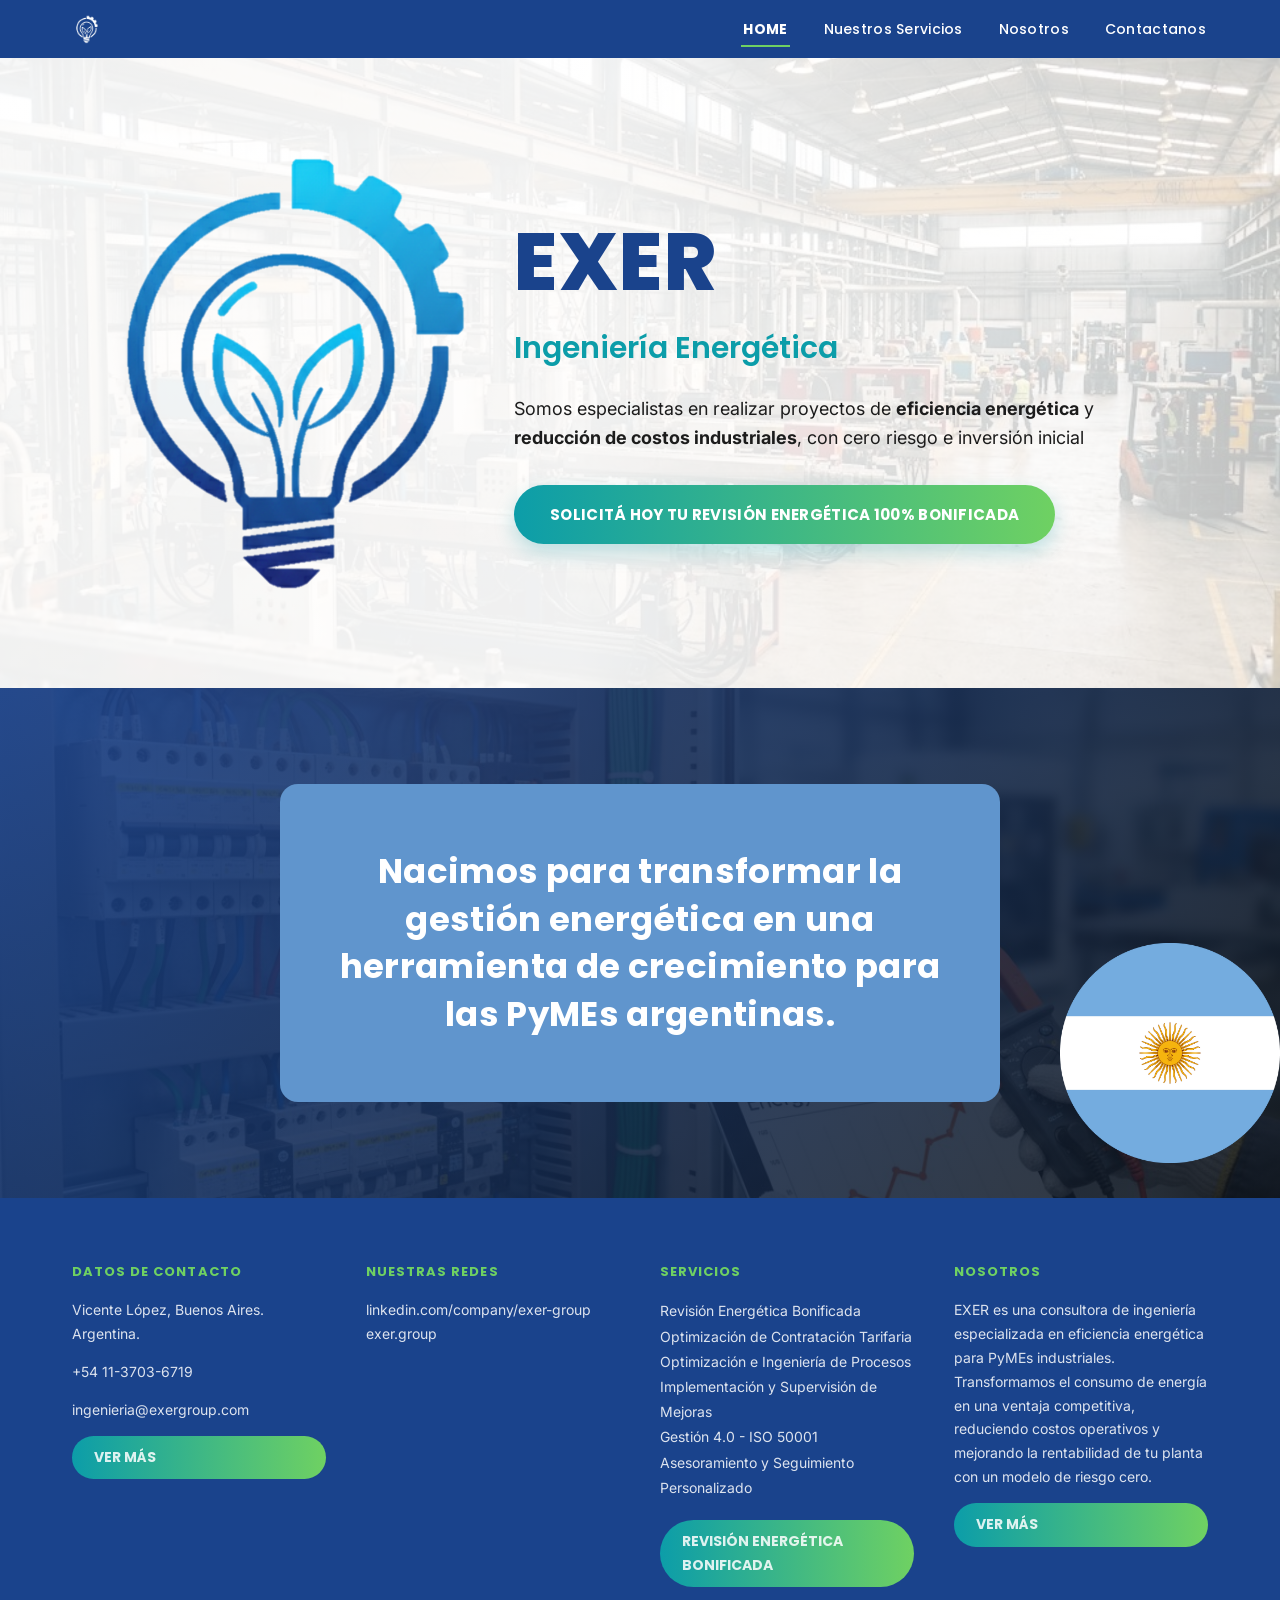
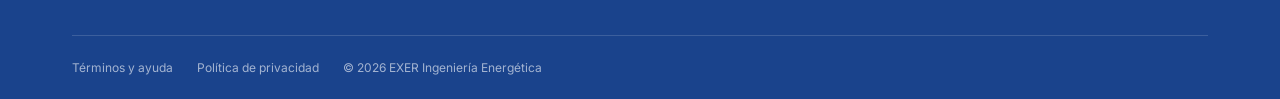
<file: index.html>
<!DOCTYPE html>
<html lang="es">
<head>
<meta charset="UTF-8">
<meta name="viewport" content="width=device-width, initial-scale=1.0">
<title>EXER — Ingeniería Energética</title>
<meta name="description" content="EXER: especialistas en eficiencia energética y reducción de costos industriales para PyMEs, con cero riesgo e inversión inicial.">
<link rel="canonical" href="https://exer.group/">

<meta property="og:type" content="website">
<meta property="og:site_name" content="EXER — Ingeniería Energética">
<meta property="og:title" content="EXER — Ingeniería Energética">
<meta property="og:description" content="Especialistas en eficiencia energética y reducción de costos industriales para PyMEs, con cero riesgo e inversión inicial.">
<meta property="og:url" content="https://exer.group/">
<meta property="og:image" content="https://exer.group/images/nosotros-banner.jpg">
<meta property="og:locale" content="es_AR">
<meta name="twitter:card" content="summary_large_image">
<meta name="twitter:title" content="EXER — Ingeniería Energética">
<meta name="twitter:description" content="Especialistas en eficiencia energética y reducción de costos industriales para PyMEs, con cero riesgo e inversión inicial.">
<meta name="twitter:image" content="https://exer.group/images/nosotros-banner.jpg">

<link rel="icon" href="favicon.ico" sizes="any">
<link rel="icon" type="image/png" sizes="32x32" href="images/favicon-32.png">
<link rel="icon" type="image/png" sizes="16x16" href="images/favicon-16.png">
<link rel="apple-touch-icon" href="images/apple-touch-icon.png">
<link rel="stylesheet" href="css/style.css">
</head>
<body>

<header class="site-header">
  <nav class="nav">
    <a href="index.html"><img class="nav__logo" src="images/logo-blanco.png" alt="EXER — Ingeniería Energética"></a>
    <button class="nav__toggle" aria-label="Abrir menú" aria-expanded="false">
      <span></span><span></span><span></span>
    </button>
    <ul class="nav__links">
      <li><a href="index.html" aria-current="page">HOME</a></li>
      <li><a href="servicios.html">Nuestros Servicios</a></li>
      <li><a href="nosotros.html">Nosotros</a></li>
      <li><a href="contacto.html">Contactanos</a></li>
    </ul>
  </nav>
</header>

<main>
  <section class="hero" style="background-image:url('images/hero-bg-factory.jpg');">
    <div class="hero__overlay"></div>
    <div class="container hero__grid">
      <div class="hero__image reveal">
        <img src="images/hero-logo-gradient.png" alt="">
      </div>
      <div class="hero__content reveal">
        <h1 class="hero__title">EXER</h1>
        <p class="hero__subtitle">Ingeniería Energética</p>
        <p class="hero__text">
          Somos especialistas en realizar proyectos de <strong>eficiencia energética</strong> y
          <strong>reducción de costos industriales</strong>, con cero riesgo e inversión inicial
        </p>
        <a class="btn btn--gradient" href="https://canva.link/gfbnpi7cw1v7j01" target="_blank" rel="noopener">
          SOLICITÁ HOY TU REVISIÓN ENERGÉTICA 100% BONIFICADA
        </a>
      </div>
    </div>
  </section>

  <section class="quote-section" style="background-image:url('images/quote-bg-panel.jpg');">
    <div class="quote-section__overlay"></div>
    <div class="container quote-section__grid">
      <img class="quote-flag reveal" src="images/flag-argentina.png" alt="Bandera Argentina">
      <div class="quote-box reveal">
        Nacimos para transformar la gestión energética en una herramienta de crecimiento para las PyMEs argentinas.
      </div>
    </div>
  </section>
</main>

<footer class="site-footer" id="servicios">
  <div class="container">
    <div class="footer__grid">
      <div class="footer__col reveal">
        <h3>Datos de contacto</h3>
        <p>Vicente López, Buenos Aires. Argentina.</p>
        <p><a href="tel:+541137036719">+54 11-3703-6719</a></p>
        <p><a href="mailto:ingenieria@exergroup.com">ingenieria@exergroup.com</a></p>
        <a class="btn btn--small" href="contacto.html" style="margin-top:8px;">VER MÁS</a>
      </div>

      <div class="footer__col reveal">
        <h3>Nuestras redes</h3>
        <a href="https://linkedin.com/company/exer-group" target="_blank" rel="noopener">linkedin.com/company/exer-group</a>
        <a href="https://exer.group" target="_blank" rel="noopener">exer.group</a>
      </div>

      <div class="footer__col reveal">
        <h3>Servicios</h3>
        <ol class="footer__services">
          <li>Revisión Energética Bonificada</li>
          <li>Optimización de Contratación Tarifaria</li>
          <li>Optimización e Ingeniería de Procesos</li>
          <li>Implementación y Supervisión de Mejoras</li>
          <li>Gestión 4.0 - ISO 50001</li>
          <li>Asesoramiento y Seguimiento Personalizado</li>
        </ol>
        <a class="btn btn--small" href="https://canva.link/gfbnpi7cw1v7j01" target="_blank" rel="noopener">REVISIÓN ENERGÉTICA BONIFICADA</a>
      </div>

      <div class="footer__col reveal">
        <h3>Nosotros</h3>
        <p>EXER es una consultora de ingeniería especializada en eficiencia energética para PyMEs industriales. Transformamos el consumo de energía en una ventaja competitiva, reduciendo costos operativos y mejorando la rentabilidad de tu planta con un modelo de riesgo cero.</p>
        <a class="btn btn--small" href="nosotros.html" style="margin-top:8px;">VER MÁS</a>
      </div>
    </div>

    <div class="footer__bottom">
      <a href="#">Términos y ayuda</a>
      <a href="#">Política de privacidad</a>
      <span>&copy; <span id="year"></span> EXER Ingeniería Energética</span>
    </div>
  </div>
</footer>

<script src="js/main.js"></script>
<script>document.getElementById('year').textContent = new Date().getFullYear();</script>
</body>
</html>
</file>
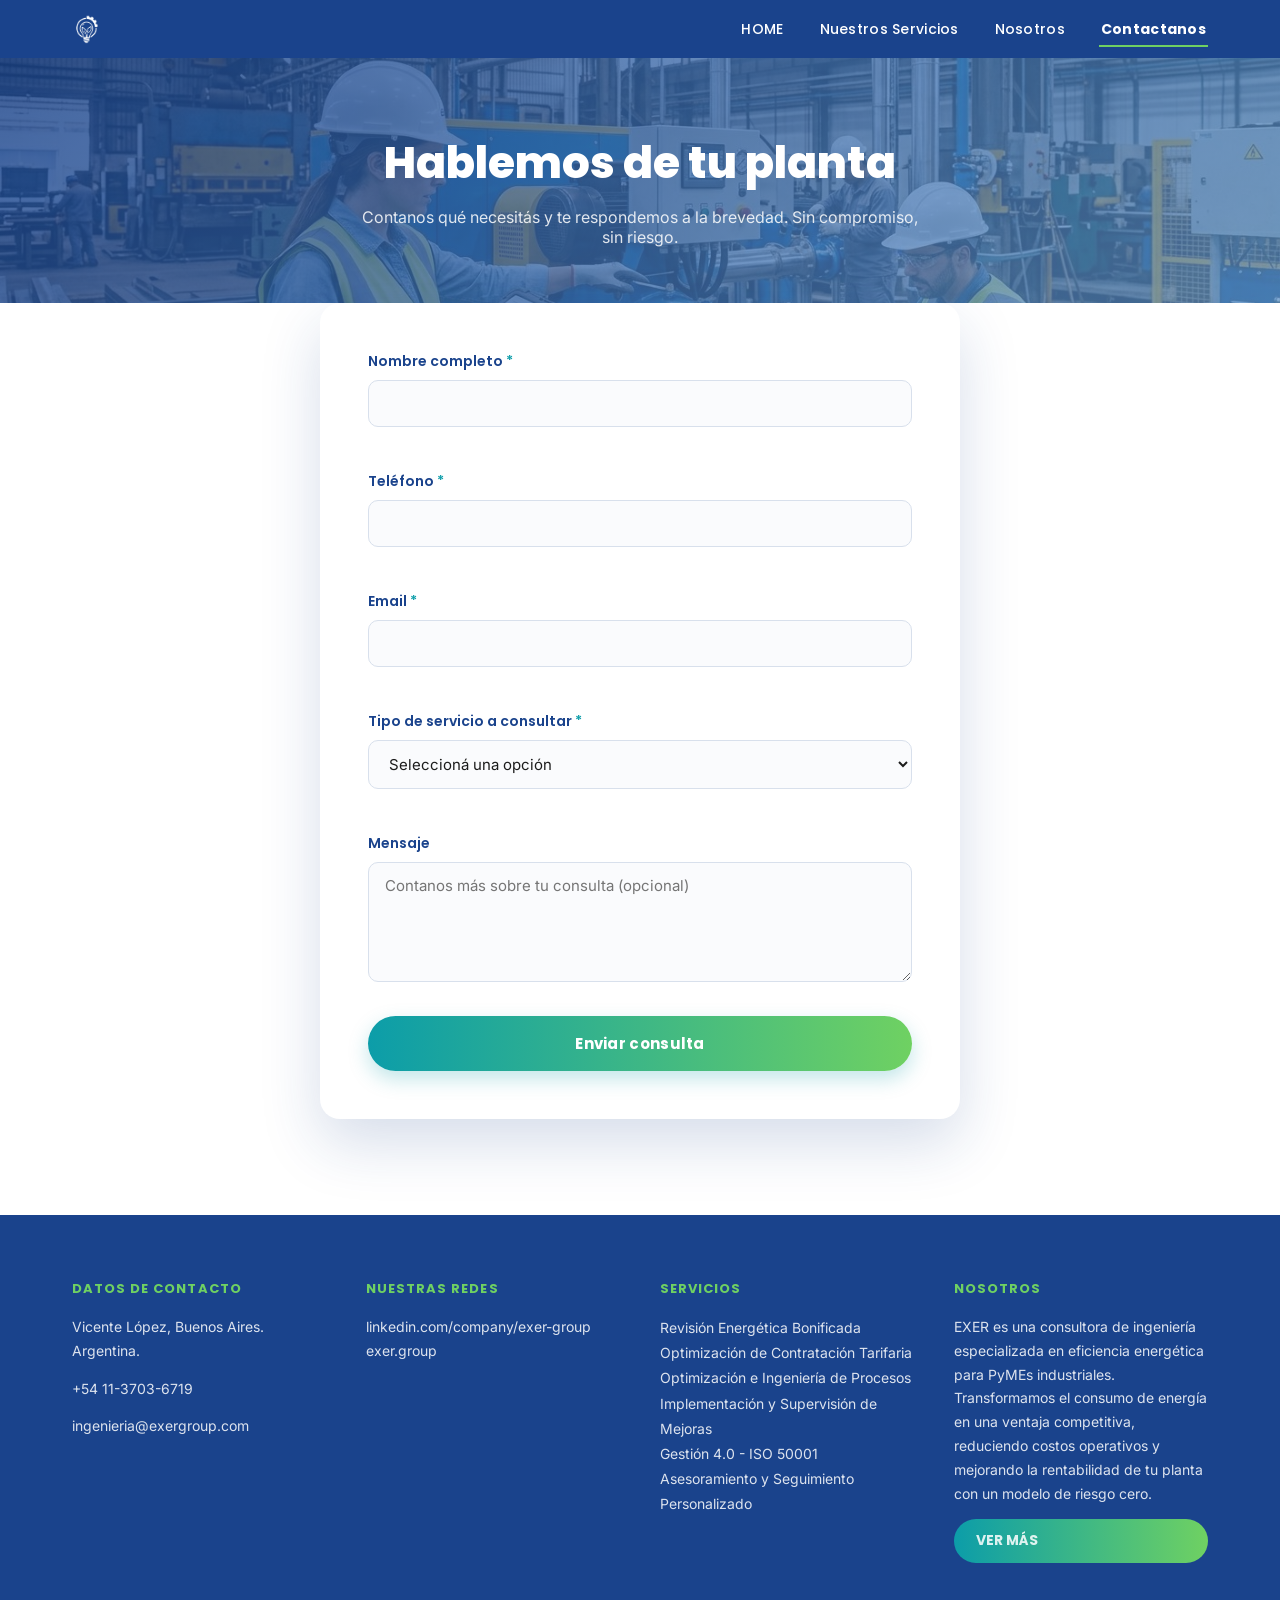
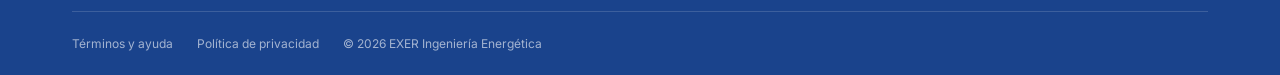
<file: contacto.html>
<!DOCTYPE html>
<html lang="es">
<head>
<meta charset="UTF-8">
<meta name="viewport" content="width=device-width, initial-scale=1.0">
<title>Contactanos — EXER Ingeniería Energética</title>
<meta name="description" content="Contactá a EXER para una consulta sobre eficiencia energética, optimización tarifaria o gestión de procesos para tu PyME industrial.">
<link rel="canonical" href="https://exer.group/contacto.html">

<meta property="og:type" content="website">
<meta property="og:site_name" content="EXER — Ingeniería Energética">
<meta property="og:title" content="Contactanos — EXER Ingeniería Energética">
<meta property="og:description" content="Contactá a EXER para una consulta sobre eficiencia energética, optimización tarifaria o gestión de procesos para tu PyME industrial.">
<meta property="og:url" content="https://exer.group/contacto.html">
<meta property="og:image" content="https://exer.group/images/nosotros-banner.jpg">
<meta property="og:locale" content="es_AR">
<meta name="twitter:card" content="summary_large_image">
<meta name="twitter:title" content="Contactanos — EXER Ingeniería Energética">
<meta name="twitter:description" content="Contactá a EXER para una consulta sobre eficiencia energética, optimización tarifaria o gestión de procesos para tu PyME industrial.">
<meta name="twitter:image" content="https://exer.group/images/nosotros-banner.jpg">

<link rel="icon" href="favicon.ico" sizes="any">
<link rel="icon" type="image/png" sizes="32x32" href="images/favicon-32.png">
<link rel="icon" type="image/png" sizes="16x16" href="images/favicon-16.png">
<link rel="apple-touch-icon" href="images/apple-touch-icon.png">
<link rel="stylesheet" href="css/style.css">
</head>
<body>

<header class="site-header">
  <nav class="nav">
    <a href="index.html"><img class="nav__logo" src="images/logo-blanco.png" alt="EXER — Ingeniería Energética"></a>
    <button class="nav__toggle" aria-label="Abrir menú" aria-expanded="false">
      <span></span><span></span><span></span>
    </button>
    <ul class="nav__links">
      <li><a href="index.html">HOME</a></li>
      <li><a href="servicios.html">Nuestros Servicios</a></li>
      <li><a href="nosotros.html">Nosotros</a></li>
      <li><a href="contacto.html" aria-current="page">Contactanos</a></li>
    </ul>
  </nav>
</header>

<main>
  <section class="contact-hero" style="background-image:url('images/contacto-bg-team.jpg');">
    <div class="contact-hero__overlay"></div>
    <div class="container">
      <h1 class="reveal">Hablemos de tu planta</h1>
      <p class="reveal">Contanos qué necesitás y te respondemos a la brevedad. Sin compromiso, sin riesgo.</p>
    </div>
  </section>

  <section class="contact-section">
    <div class="container">
      <form class="contact-form reveal" id="contact-form" novalidate>

        <!-- Honeypot anti-spam: campo oculto, invisible para personas, los bots lo completan -->
        <div class="form-honeypot" aria-hidden="true">
          <label for="company">No completar este campo</label>
          <input type="text" id="company" name="company" tabindex="-1" autocomplete="off">
        </div>

        <div class="form-row">
          <label for="nombre">Nombre completo <span class="required">*</span></label>
          <input type="text" id="nombre" name="nombre" required autocomplete="name">
          <div class="form-error" data-error-for="nombre"></div>
        </div>

        <div class="form-row">
          <label for="telefono">Teléfono <span class="required">*</span></label>
          <input type="tel" id="telefono" name="telefono" required autocomplete="tel">
          <div class="form-error" data-error-for="telefono"></div>
        </div>

        <div class="form-row">
          <label for="email">Email <span class="required">*</span></label>
          <input type="email" id="email" name="email" required autocomplete="email">
          <div class="form-error" data-error-for="email"></div>
        </div>

        <div class="form-row">
          <label for="servicio">Tipo de servicio a consultar <span class="required">*</span></label>
          <select id="servicio" name="servicio" required>
            <option value="" disabled selected>Seleccioná una opción</option>
            <option value="Revisión Energética">Revisión Energética</option>
            <option value="Optimización de Contratación Tarifaria">Optimización de Contratación Tarifaria</option>
            <option value="Optimización e Ingeniería de Procesos">Optimización e Ingeniería de Procesos</option>
            <option value="Implementación y Supervisión de Mejoras">Implementación y Supervisión de Mejoras</option>
            <option value="Gestión 4.0 - ISO 50.001">Gestión 4.0 - ISO 50.001</option>
            <option value="Asesoramiento y Seguimiento Personalizado">Asesoramiento y Seguimiento Personalizado</option>
            <option value="Consulta general">Consulta general</option>
          </select>
          <div class="form-error" data-error-for="servicio"></div>
        </div>

        <div class="form-row">
          <label for="mensaje">Mensaje</label>
          <textarea id="mensaje" name="mensaje" placeholder="Contanos más sobre tu consulta (opcional)"></textarea>
        </div>

        <button type="submit" class="btn btn--gradient form-submit">
          <span class="btn-label">Enviar consulta</span>
        </button>

        <div class="form-status form-status--success" role="status" aria-live="polite" data-status="success">
          ✓ ¡Gracias! Tu consulta fue enviada. Te vamos a responder a la brevedad.
        </div>
        <div class="form-status form-status--error" role="alert" aria-live="assertive" data-status="error">
          No pudimos enviar tu consulta. Probá de nuevo o escribinos a
          <a href="mailto:ingenieria@exergroup.com">ingenieria@exergroup.com</a>.
        </div>
      </form>
    </div>
  </section>
</main>

<footer class="site-footer">
  <div class="container">
    <div class="footer__grid">
      <div class="footer__col reveal">
        <h3>Datos de contacto</h3>
        <p>Vicente López, Buenos Aires. Argentina.</p>
        <p><a href="tel:+541137036719">+54 11-3703-6719</a></p>
        <p><a href="mailto:ingenieria@exergroup.com">ingenieria@exergroup.com</a></p>
      </div>

      <div class="footer__col reveal">
        <h3>Nuestras redes</h3>
        <a href="https://linkedin.com/company/exer-group" target="_blank" rel="noopener">linkedin.com/company/exer-group</a>
        <a href="https://exer.group" target="_blank" rel="noopener">exer.group</a>
      </div>

      <div class="footer__col reveal">
        <h3>Servicios</h3>
        <ol class="footer__services">
          <li>Revisión Energética Bonificada</li>
          <li>Optimización de Contratación Tarifaria</li>
          <li>Optimización e Ingeniería de Procesos</li>
          <li>Implementación y Supervisión de Mejoras</li>
          <li>Gestión 4.0 - ISO 50001</li>
          <li>Asesoramiento y Seguimiento Personalizado</li>
        </ol>
      </div>

      <div class="footer__col reveal">
        <h3>Nosotros</h3>
        <p>EXER es una consultora de ingeniería especializada en eficiencia energética para PyMEs industriales. Transformamos el consumo de energía en una ventaja competitiva, reduciendo costos operativos y mejorando la rentabilidad de tu planta con un modelo de riesgo cero.</p>
        <a class="btn btn--small" href="nosotros.html" style="margin-top:8px;">VER MÁS</a>
      </div>
    </div>

    <div class="footer__bottom">
      <a href="#">Términos y ayuda</a>
      <a href="#">Política de privacidad</a>
      <span>&copy; <span id="year"></span> EXER Ingeniería Energética</span>
    </div>
  </div>
</footer>

<script src="js/main.js"></script>
<script src="js/contact-form.js"></script>
<script>document.getElementById('year').textContent = new Date().getFullYear();</script>
</body>
</html>
</file>
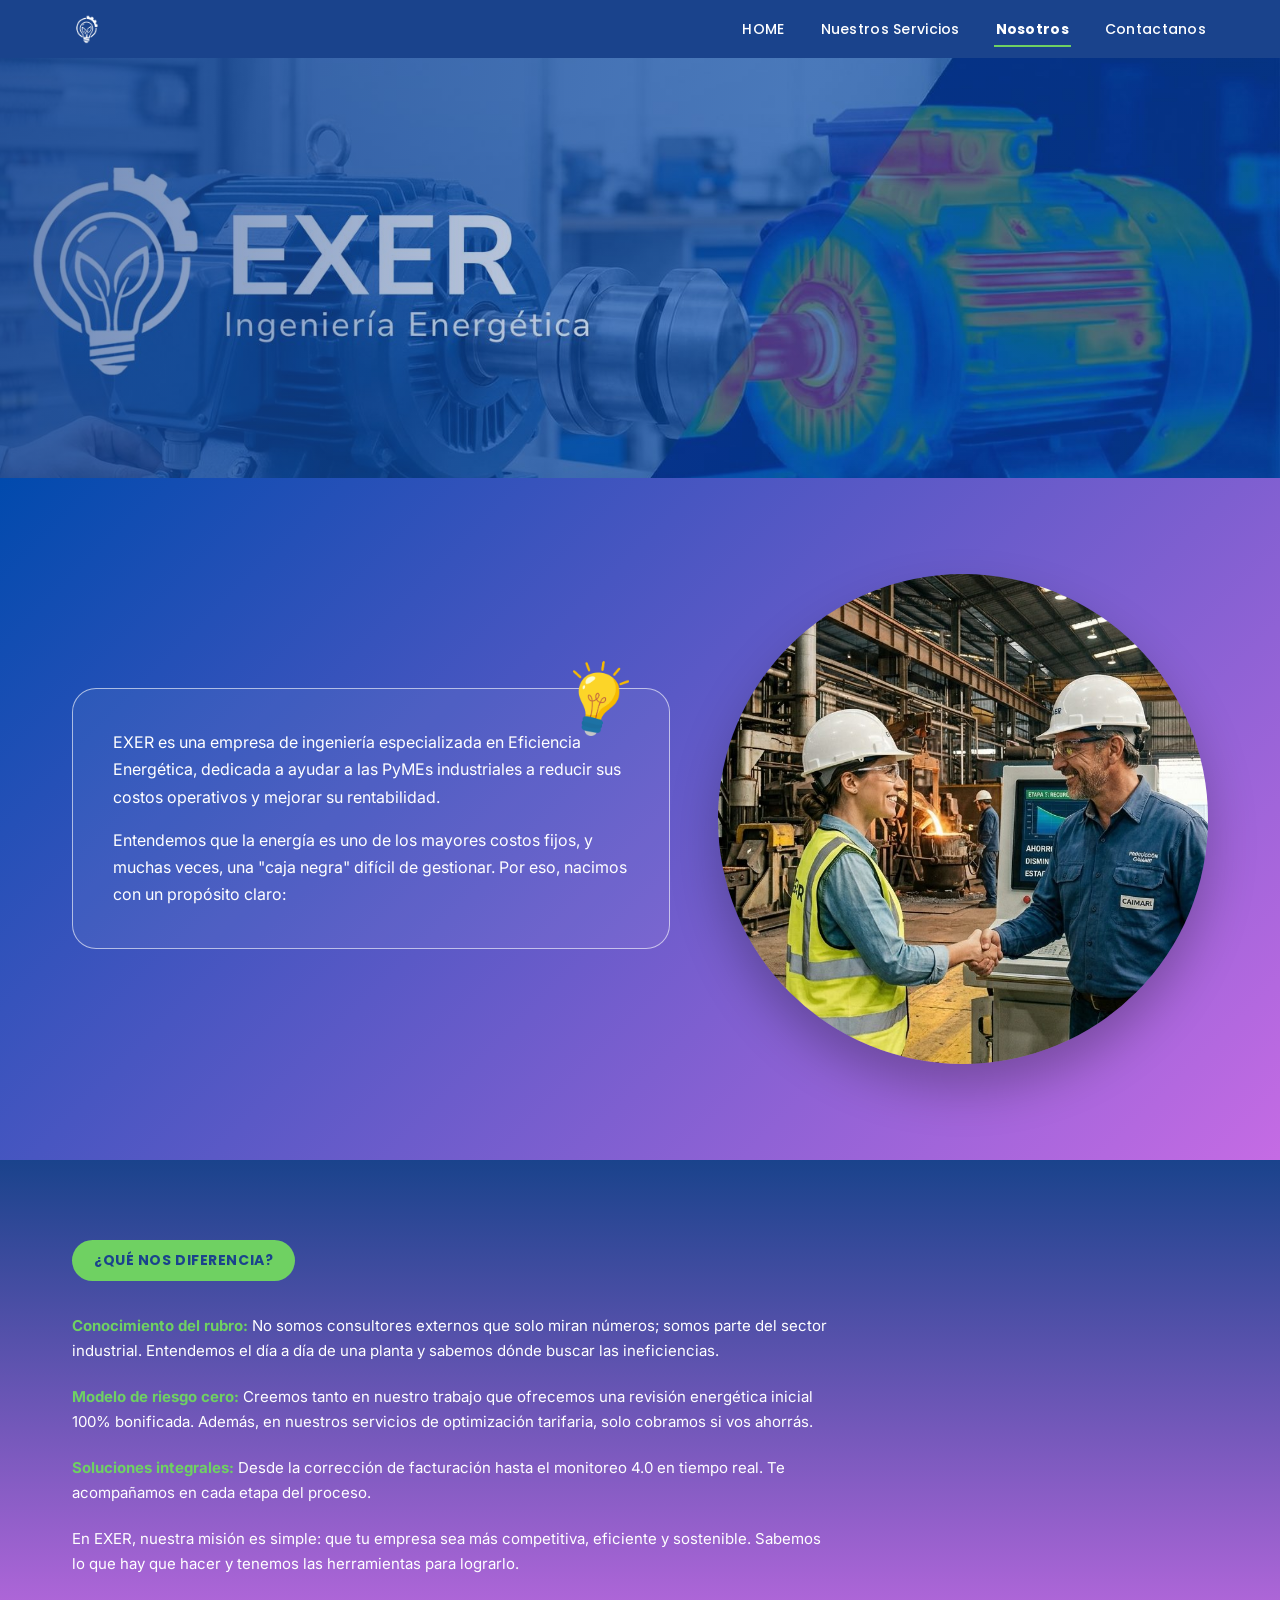
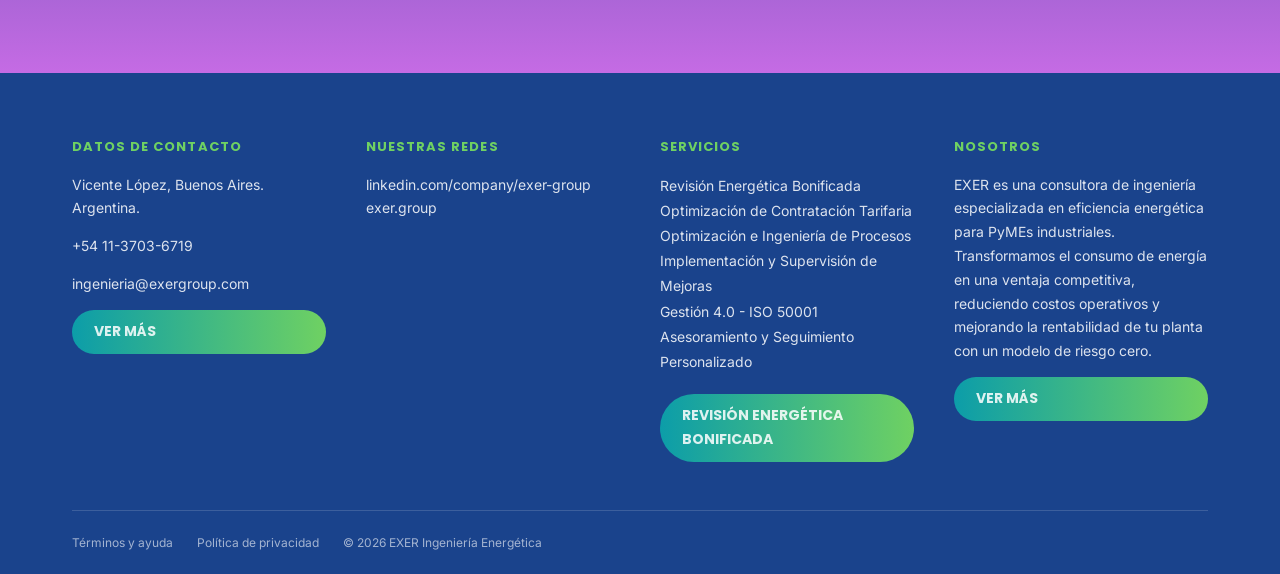
<file: nosotros.html>
<!DOCTYPE html>
<html lang="es">
<head>
<meta charset="UTF-8">
<meta name="viewport" content="width=device-width, initial-scale=1.0">
<title>Nosotros — EXER Ingeniería Energética</title>
<meta name="description" content="Conocé a EXER: ingeniería especializada en eficiencia energética para ayudar a las PyMEs industriales a reducir costos y mejorar su rentabilidad.">
<link rel="canonical" href="https://exer.group/nosotros.html">

<meta property="og:type" content="website">
<meta property="og:site_name" content="EXER — Ingeniería Energética">
<meta property="og:title" content="Nosotros — EXER Ingeniería Energética">
<meta property="og:description" content="Ingeniería especializada en eficiencia energética para ayudar a las PyMEs industriales a reducir costos y mejorar su rentabilidad.">
<meta property="og:url" content="https://exer.group/nosotros.html">
<meta property="og:image" content="https://exer.group/images/nosotros-banner.jpg">
<meta property="og:locale" content="es_AR">
<meta name="twitter:card" content="summary_large_image">
<meta name="twitter:title" content="Nosotros — EXER Ingeniería Energética">
<meta name="twitter:description" content="Ingeniería especializada en eficiencia energética para ayudar a las PyMEs industriales a reducir costos y mejorar su rentabilidad.">
<meta name="twitter:image" content="https://exer.group/images/nosotros-banner.jpg">

<link rel="icon" href="favicon.ico" sizes="any">
<link rel="icon" type="image/png" sizes="32x32" href="images/favicon-32.png">
<link rel="icon" type="image/png" sizes="16x16" href="images/favicon-16.png">
<link rel="apple-touch-icon" href="images/apple-touch-icon.png">
<link rel="stylesheet" href="css/style.css">
</head>
<body>

<header class="site-header">
  <nav class="nav">
    <a href="index.html"><img class="nav__logo" src="images/logo-blanco.png" alt="EXER — Ingeniería Energética"></a>
    <button class="nav__toggle" aria-label="Abrir menú" aria-expanded="false">
      <span></span><span></span><span></span>
    </button>
    <ul class="nav__links">
      <li><a href="index.html">HOME</a></li>
      <li><a href="servicios.html">Nuestros Servicios</a></li>
      <li><a href="nosotros.html" aria-current="page">Nosotros</a></li>
      <li><a href="contacto.html">Contactanos</a></li>
    </ul>
  </nav>
</header>

<main>
  <section class="about-hero" style="background-image:url('images/nosotros-banner.jpg');">
    <div class="about-hero__overlay"></div>
  </section>

  <section class="about-intro">
    <div class="container about-intro__grid">
      <div class="about-quote reveal">
        <img class="about-quote__icon" src="images/icono-lampara.png" alt="">
        <p>EXER es una empresa de ingeniería especializada en Eficiencia Energética, dedicada a ayudar a las PyMEs industriales a reducir sus costos operativos y mejorar su rentabilidad.</p>
        <p>Entendemos que la energía es uno de los mayores costos fijos, y muchas veces, una "caja negra" difícil de gestionar. Por eso, nacimos con un propósito claro:</p>
      </div>
      <div class="about-photo reveal">
        <img src="images/equipo-handshake.jpg" alt="Equipo de EXER junto a un cliente en una planta industrial">
      </div>
    </div>
  </section>

  <section class="differentiators">
    <div class="container">
      <span class="differentiators__badge reveal">¿QUÉ NOS DIFERENCIA?</span>
      <div class="differentiators__list">
        <p class="reveal"><strong>Conocimiento del rubro:</strong> No somos consultores externos que solo miran números; somos parte del sector industrial. Entendemos el día a día de una planta y sabemos dónde buscar las ineficiencias.</p>
        <p class="reveal"><strong>Modelo de riesgo cero:</strong> Creemos tanto en nuestro trabajo que ofrecemos una revisión energética inicial 100% bonificada. Además, en nuestros servicios de optimización tarifaria, solo cobramos si vos ahorrás.</p>
        <p class="reveal"><strong>Soluciones integrales:</strong> Desde la corrección de facturación hasta el monitoreo 4.0 en tiempo real. Te acompañamos en cada etapa del proceso.</p>
        <p class="reveal">En EXER, nuestra misión es simple: que tu empresa sea más competitiva, eficiente y sostenible. Sabemos lo que hay que hacer y tenemos las herramientas para lograrlo.</p>
      </div>
    </div>
  </section>
</main>

<footer class="site-footer">
  <div class="container">
    <div class="footer__grid">
      <div class="footer__col reveal">
        <h3>Datos de contacto</h3>
        <p>Vicente López, Buenos Aires. Argentina.</p>
        <p><a href="tel:+541137036719">+54 11-3703-6719</a></p>
        <p><a href="mailto:ingenieria@exergroup.com">ingenieria@exergroup.com</a></p>
        <a class="btn btn--small" href="contacto.html" style="margin-top:8px;">VER MÁS</a>
      </div>

      <div class="footer__col reveal">
        <h3>Nuestras redes</h3>
        <a href="https://linkedin.com/company/exer-group" target="_blank" rel="noopener">linkedin.com/company/exer-group</a>
        <a href="https://exer.group" target="_blank" rel="noopener">exer.group</a>
      </div>

      <div class="footer__col reveal">
        <h3>Servicios</h3>
        <ol class="footer__services">
          <li>Revisión Energética Bonificada</li>
          <li>Optimización de Contratación Tarifaria</li>
          <li>Optimización e Ingeniería de Procesos</li>
          <li>Implementación y Supervisión de Mejoras</li>
          <li>Gestión 4.0 - ISO 50001</li>
          <li>Asesoramiento y Seguimiento Personalizado</li>
        </ol>
        <a class="btn btn--small" href="https://canva.link/gfbnpi7cw1v7j01" target="_blank" rel="noopener">REVISIÓN ENERGÉTICA BONIFICADA</a>
      </div>

      <div class="footer__col reveal">
        <h3>Nosotros</h3>
        <p>EXER es una consultora de ingeniería especializada en eficiencia energética para PyMEs industriales. Transformamos el consumo de energía en una ventaja competitiva, reduciendo costos operativos y mejorando la rentabilidad de tu planta con un modelo de riesgo cero.</p>
        <a class="btn btn--small" href="nosotros.html" style="margin-top:8px;">VER MÁS</a>
      </div>
    </div>

    <div class="footer__bottom">
      <a href="#">Términos y ayuda</a>
      <a href="#">Política de privacidad</a>
      <span>&copy; <span id="year"></span> EXER Ingeniería Energética</span>
    </div>
  </div>
</footer>

<script src="js/main.js"></script>
<script>document.getElementById('year').textContent = new Date().getFullYear();</script>
</body>
</html>
</file>
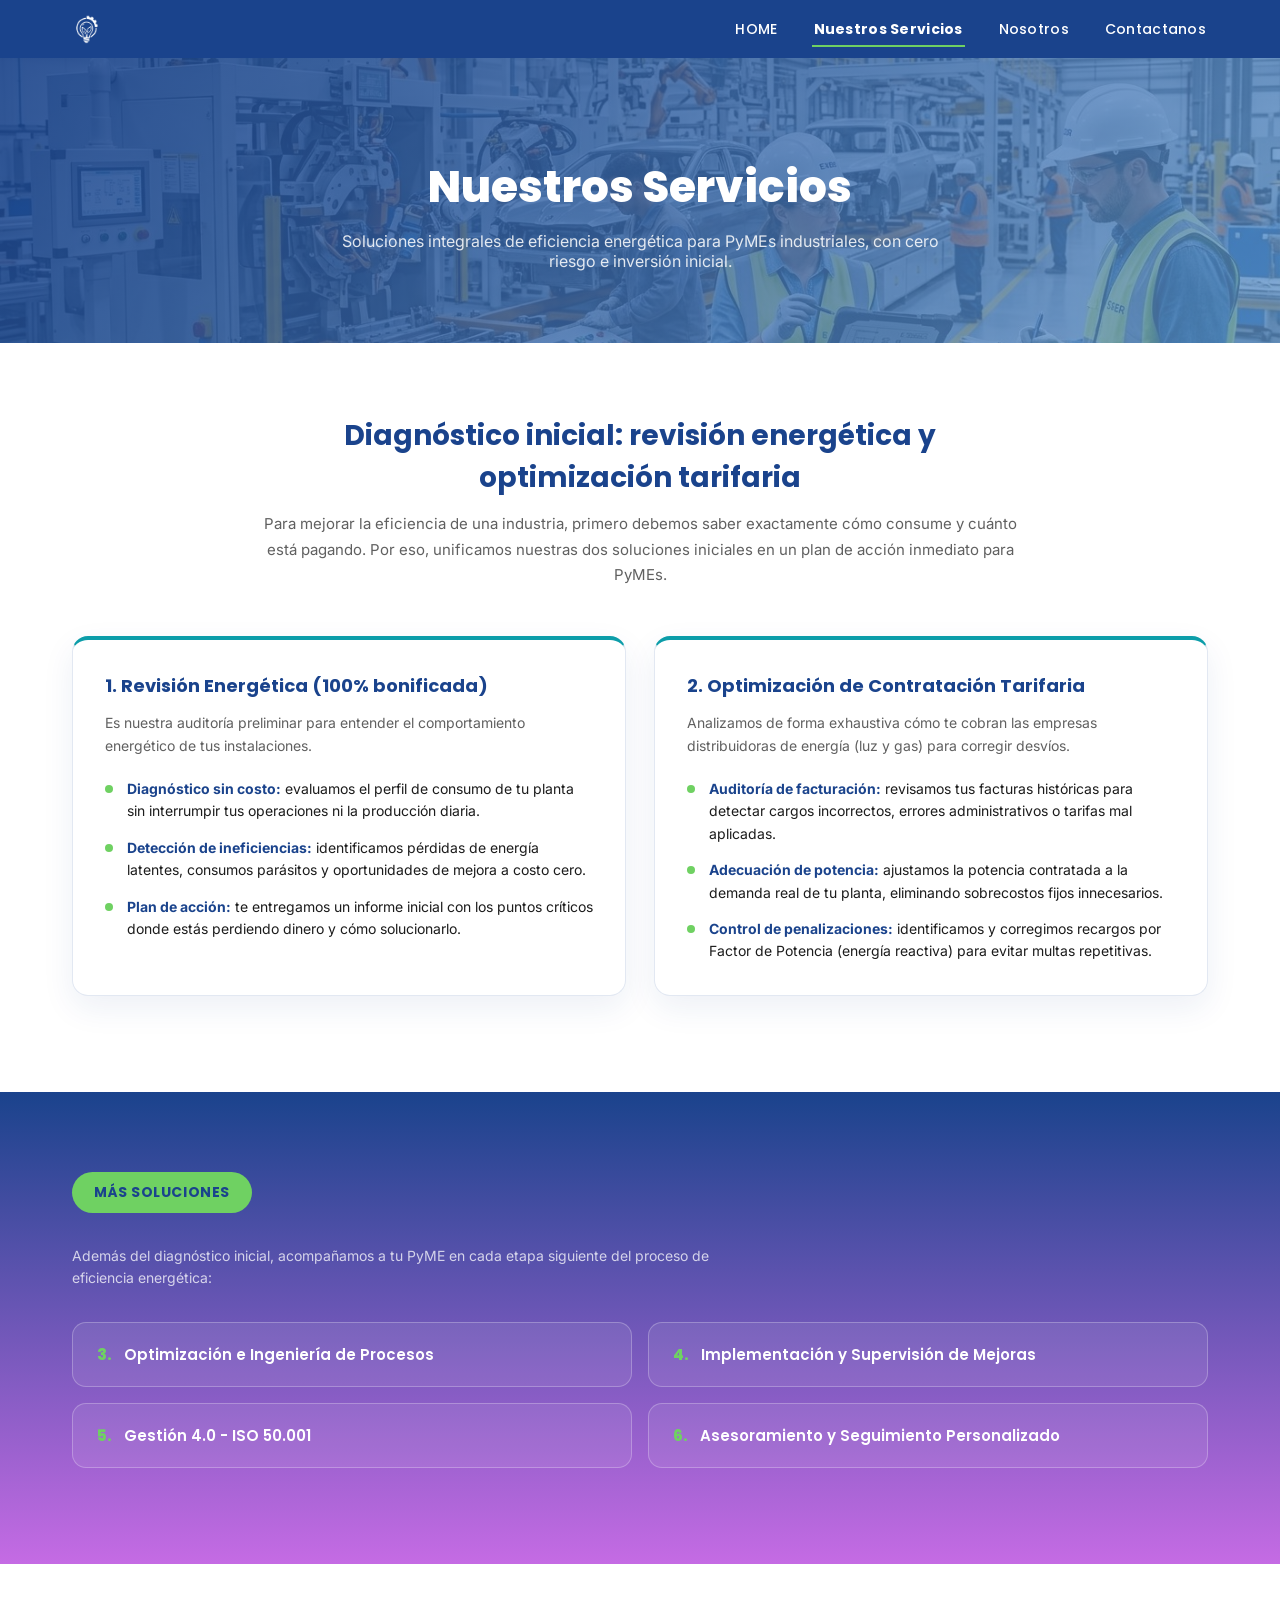
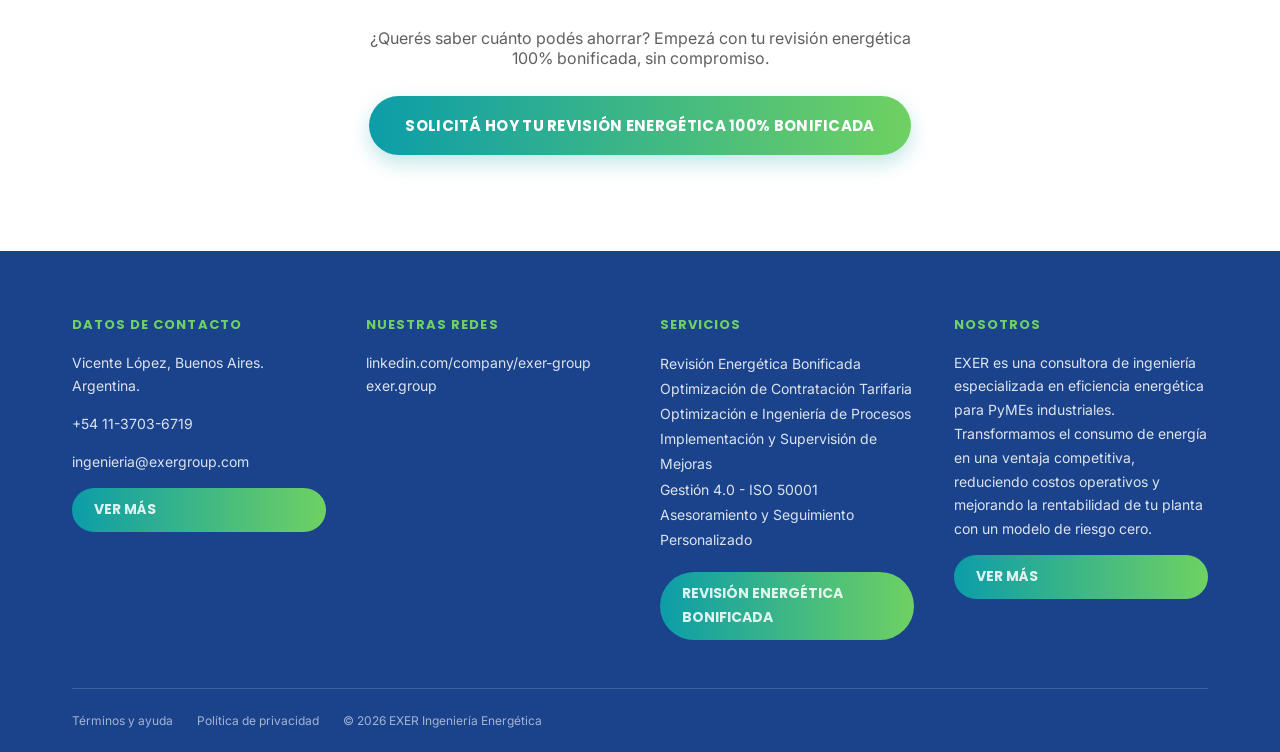
<file: servicios.html>
<!DOCTYPE html>
<html lang="es">
<head>
<meta charset="UTF-8">
<meta name="viewport" content="width=device-width, initial-scale=1.0">
<title>Nuestros Servicios — EXER Ingeniería Energética</title>
<meta name="description" content="Conocé los servicios de EXER: revisión energética bonificada, optimización tarifaria, ingeniería de procesos, gestión 4.0 e ISO 50001 para PyMEs industriales.">
<link rel="canonical" href="https://exer.group/servicios.html">

<meta property="og:type" content="website">
<meta property="og:site_name" content="EXER — Ingeniería Energética">
<meta property="og:title" content="Nuestros Servicios — EXER Ingeniería Energética">
<meta property="og:description" content="Revisión energética bonificada, optimización tarifaria, ingeniería de procesos, gestión 4.0 e ISO 50001 para PyMEs industriales.">
<meta property="og:url" content="https://exer.group/servicios.html">
<meta property="og:image" content="https://exer.group/images/nosotros-banner.jpg">
<meta property="og:locale" content="es_AR">
<meta name="twitter:card" content="summary_large_image">
<meta name="twitter:title" content="Nuestros Servicios — EXER Ingeniería Energética">
<meta name="twitter:description" content="Revisión energética bonificada, optimización tarifaria, ingeniería de procesos, gestión 4.0 e ISO 50001 para PyMEs industriales.">
<meta name="twitter:image" content="https://exer.group/images/nosotros-banner.jpg">

<link rel="icon" href="favicon.ico" sizes="any">
<link rel="icon" type="image/png" sizes="32x32" href="images/favicon-32.png">
<link rel="icon" type="image/png" sizes="16x16" href="images/favicon-16.png">
<link rel="apple-touch-icon" href="images/apple-touch-icon.png">
<link rel="stylesheet" href="css/style.css">
</head>
<body>

<header class="site-header">
  <nav class="nav">
    <a href="index.html"><img class="nav__logo" src="images/logo-blanco.png" alt="EXER — Ingeniería Energética"></a>
    <button class="nav__toggle" aria-label="Abrir menú" aria-expanded="false">
      <span></span><span></span><span></span>
    </button>
    <ul class="nav__links">
      <li><a href="index.html">HOME</a></li>
      <li><a href="servicios.html" aria-current="page">Nuestros Servicios</a></li>
      <li><a href="nosotros.html">Nosotros</a></li>
      <li><a href="contacto.html">Contactanos</a></li>
    </ul>
  </nav>
</header>

<main>
  <section class="services-hero" style="background-image:url('images/services-bg-line.jpg');">
    <div class="services-hero__overlay"></div>
    <div class="container">
      <h1 class="reveal">Nuestros Servicios</h1>
      <p class="reveal">Soluciones integrales de eficiencia energética para PyMEs industriales, con cero riesgo e inversión inicial.</p>
    </div>
  </section>

  <section class="services-detail">
    <div class="container">
      <div class="services-detail__intro reveal">
        <h2>Diagnóstico inicial: revisión energética y optimización tarifaria</h2>
        <p>Para mejorar la eficiencia de una industria, primero debemos saber exactamente cómo consume y cuánto está pagando. Por eso, unificamos nuestras dos soluciones iniciales en un plan de acción inmediato para PyMEs.</p>
      </div>

      <div class="service-cards">
        <div class="service-card reveal">
          <h3>1. Revisión Energética (100% bonificada)</h3>
          <p>Es nuestra auditoría preliminar para entender el comportamiento energético de tus instalaciones.</p>
          <ul>
            <li><strong>Diagnóstico sin costo:</strong> evaluamos el perfil de consumo de tu planta sin interrumpir tus operaciones ni la producción diaria.</li>
            <li><strong>Detección de ineficiencias:</strong> identificamos pérdidas de energía latentes, consumos parásitos y oportunidades de mejora a costo cero.</li>
            <li><strong>Plan de acción:</strong> te entregamos un informe inicial con los puntos críticos donde estás perdiendo dinero y cómo solucionarlo.</li>
          </ul>
        </div>

        <div class="service-card reveal">
          <h3>2. Optimización de Contratación Tarifaria</h3>
          <p>Analizamos de forma exhaustiva cómo te cobran las empresas distribuidoras de energía (luz y gas) para corregir desvíos.</p>
          <ul>
            <li><strong>Auditoría de facturación:</strong> revisamos tus facturas históricas para detectar cargos incorrectos, errores administrativos o tarifas mal aplicadas.</li>
            <li><strong>Adecuación de potencia:</strong> ajustamos la potencia contratada a la demanda real de tu planta, eliminando sobrecostos fijos innecesarios.</li>
            <li><strong>Control de penalizaciones:</strong> identificamos y corregimos recargos por Factor de Potencia (energía reactiva) para evitar multas repetitivas.</li>
          </ul>
        </div>
      </div>
    </div>
  </section>

  <section class="services-more">
    <div class="container">
      <span class="services-more__badge reveal">MÁS SOLUCIONES</span>
      <p class="services-more__note reveal">Además del diagnóstico inicial, acompañamos a tu PyME en cada etapa siguiente del proceso de eficiencia energética:</p>
      <div class="services-more__grid">
        <div class="services-more__item reveal"><span>3.</span> Optimización e Ingeniería de Procesos</div>
        <div class="services-more__item reveal"><span>4.</span> Implementación y Supervisión de Mejoras</div>
        <div class="services-more__item reveal"><span>5.</span> Gestión 4.0 - ISO 50.001</div>
        <div class="services-more__item reveal"><span>6.</span> Asesoramiento y Seguimiento Personalizado</div>
      </div>
    </div>
  </section>

  <section class="services-cta">
    <div class="container">
      <p class="reveal">¿Querés saber cuánto podés ahorrar? Empezá con tu revisión energética 100% bonificada, sin compromiso.</p>
      <a class="btn btn--gradient reveal" href="https://canva.link/gfbnpi7cw1v7j01" target="_blank" rel="noopener">
        SOLICITÁ HOY TU REVISIÓN ENERGÉTICA 100% BONIFICADA
      </a>
    </div>
  </section>
</main>

<footer class="site-footer">
  <div class="container">
    <div class="footer__grid">
      <div class="footer__col reveal">
        <h3>Datos de contacto</h3>
        <p>Vicente López, Buenos Aires. Argentina.</p>
        <p><a href="tel:+541137036719">+54 11-3703-6719</a></p>
        <p><a href="mailto:ingenieria@exergroup.com">ingenieria@exergroup.com</a></p>
        <a class="btn btn--small" href="contacto.html" style="margin-top:8px;">VER MÁS</a>
      </div>

      <div class="footer__col reveal">
        <h3>Nuestras redes</h3>
        <a href="https://linkedin.com/company/exer-group" target="_blank" rel="noopener">linkedin.com/company/exer-group</a>
        <a href="https://exer.group" target="_blank" rel="noopener">exer.group</a>
      </div>

      <div class="footer__col reveal">
        <h3>Servicios</h3>
        <ol class="footer__services">
          <li>Revisión Energética Bonificada</li>
          <li>Optimización de Contratación Tarifaria</li>
          <li>Optimización e Ingeniería de Procesos</li>
          <li>Implementación y Supervisión de Mejoras</li>
          <li>Gestión 4.0 - ISO 50001</li>
          <li>Asesoramiento y Seguimiento Personalizado</li>
        </ol>
        <a class="btn btn--small" href="https://canva.link/gfbnpi7cw1v7j01" target="_blank" rel="noopener">REVISIÓN ENERGÉTICA BONIFICADA</a>
      </div>

      <div class="footer__col reveal">
        <h3>Nosotros</h3>
        <p>EXER es una consultora de ingeniería especializada en eficiencia energética para PyMEs industriales. Transformamos el consumo de energía en una ventaja competitiva, reduciendo costos operativos y mejorando la rentabilidad de tu planta con un modelo de riesgo cero.</p>
        <a class="btn btn--small" href="nosotros.html" style="margin-top:8px;">VER MÁS</a>
      </div>
    </div>

    <div class="footer__bottom">
      <a href="#">Términos y ayuda</a>
      <a href="#">Política de privacidad</a>
      <span>&copy; <span id="year"></span> EXER Ingeniería Energética</span>
    </div>
  </div>
</footer>

<script src="js/main.js"></script>
<script>document.getElementById('year').textContent = new Date().getFullYear();</script>
</body>
</html>
</file>
<file: css/style.css>
/* Exer Group — estilos base
   Paleta y tipografía replicadas 1:1 del sitio original (Canva Site).
   Variables documentan el origen de cada color para mantener consistencia. */

@import url('https://fonts.googleapis.com/css2?family=Poppins:wght@400;500;600;700;800&family=Inter:wght@400;500;600&display=swap');

:root {
  --navy: #1a438c;          /* nav / footer / textos destacados */
  --navy-deep: #0e1318;     /* texto oscuro alternativo */
  --blue-mid: #6095cd;      /* caja de cita en Home */
  --blue-grad-start: #014aad; /* gradiente banner Nosotros */
  --purple-grad-end: #c56be4; /* gradiente banner Nosotros */
  --teal: #0c9da9;          /* CTA gradiente inicio */
  --green: #6fd162;         /* CTA gradiente fin */
  --white: #ffffff;
  --ink: #1c1c1c;
  --ink-soft: rgba(28, 28, 28, 0.7);

  --font-display: 'Poppins', -apple-system, BlinkMacSystemFont, 'Segoe UI', sans-serif;
  --font-body: 'Inter', -apple-system, BlinkMacSystemFont, 'Segoe UI', sans-serif;

  --container-w: 1200px;
  --transition-fast: 0.2s ease;
  --transition-med: 0.4s ease;
}

* { box-sizing: border-box; }

html {
  scroll-behavior: smooth;
}

@media (prefers-reduced-motion: reduce) {
  html { scroll-behavior: auto; }
  *, *::before, *::after {
    animation-duration: 0.01ms !important;
    animation-iteration-count: 1 !important;
    transition-duration: 0.01ms !important;
    scroll-behavior: auto !important;
  }
}

body {
  margin: 0;
  font-family: var(--font-body);
  color: var(--ink);
  background: var(--white);
  -webkit-font-smoothing: antialiased;
}

img { max-width: 100%; display: block; }

a { color: inherit; text-decoration: none; }

.container {
  max-width: var(--container-w);
  margin: 0 auto;
  padding: 0 32px;
}

/* ===== Header / Nav ===== */
.site-header {
  background: var(--navy);
  position: sticky;
  top: 0;
  z-index: 100;
}

.nav {
  display: flex;
  align-items: center;
  justify-content: space-between;
  padding: 14px 32px;
  max-width: var(--container-w);
  margin: 0 auto;
}

.nav__logo {
  height: 30px;
}

.nav__links {
  display: flex;
  gap: 32px;
  list-style: none;
  margin: 0;
  padding: 0;
}

.nav__links a {
  color: var(--white);
  font-family: var(--font-display);
  font-size: 14px;
  font-weight: 500;
  letter-spacing: 0.02em;
  padding: 6px 2px;
  position: relative;
  transition: color var(--transition-fast);
}

.nav__links a::after {
  content: '';
  position: absolute;
  left: 0;
  bottom: -2px;
  width: 0;
  height: 2px;
  background: var(--green);
  transition: width var(--transition-fast);
}

.nav__links a:hover::after,
.nav__links a[aria-current="page"]::after {
  width: 100%;
}

.nav__links a[aria-current="page"] {
  font-weight: 700;
}

.nav__toggle {
  display: none;
  background: none;
  border: none;
  cursor: pointer;
  padding: 8px;
}

.nav__toggle span {
  display: block;
  width: 24px;
  height: 2px;
  background: var(--white);
  margin: 5px 0;
  transition: transform var(--transition-fast), opacity var(--transition-fast);
}

/* ===== Buttons ===== */
.btn {
  display: inline-flex;
  align-items: center;
  justify-content: center;
  border: none;
  border-radius: 999px;
  font-family: var(--font-display);
  font-weight: 700;
  cursor: pointer;
  transition: transform var(--transition-fast), box-shadow var(--transition-fast), filter var(--transition-fast);
}

.btn:hover { transform: translateY(-2px); filter: brightness(1.05); }
.btn:active { transform: translateY(0); }

.btn--gradient {
  background: linear-gradient(90deg, var(--teal) 0%, var(--green) 100%);
  color: var(--white);
  padding: 18px 36px;
  font-size: 15px;
  letter-spacing: 0.02em;
  box-shadow: 0 8px 20px rgba(12, 157, 169, 0.25);
}

.btn--gradient:hover {
  box-shadow: 0 12px 28px rgba(12, 157, 169, 0.35);
}

.btn--small {
  background: linear-gradient(90deg, var(--teal) 0%, var(--green) 100%);
  color: var(--white);
  padding: 10px 22px;
  font-size: 13px;
}

/* ===== Hero (Home) ===== */
.hero {
  position: relative;
  display: flex;
  align-items: center;
  min-height: 70vh;
  padding: 80px 0;
  background-color: var(--white);
  background-size: cover;
  background-position: center;
  overflow: hidden;
}

.hero__overlay {
  position: absolute;
  inset: 0;
  background: linear-gradient(90deg, rgba(255, 255, 255, 0.94) 0%, rgba(255, 255, 255, 0.94) 45%, rgba(255, 255, 255, 0.75) 100%);
}

.hero__grid {
  position: relative;
  z-index: 1;
  display: flex;
  align-items: center;
  gap: 48px;
}

.hero__image {
  flex: 0 0 auto;
  width: 100%;
  max-width: 340px;
}

.hero__image img {
  width: 100%;
  height: auto;
}

.hero__content {
  max-width: 640px;
  flex: 1;
}

.hero__title {
  font-family: var(--font-display);
  font-size: clamp(48px, 7vw, 80px);
  font-weight: 800;
  color: var(--navy);
  margin: 0;
  letter-spacing: 0.02em;
}

.hero__subtitle {
  font-family: var(--font-display);
  font-size: clamp(22px, 3vw, 30px);
  font-weight: 600;
  color: var(--teal);
  margin: 4px 0 24px;
}

.hero__text {
  font-size: 18px;
  line-height: 1.6;
  color: var(--ink);
  margin-bottom: 32px;
}

/* ===== Quote section (Home) ===== */
.quote-section {
  position: relative;
  background-color: var(--navy);
  background-size: cover;
  background-position: center;
  padding: 96px 0;
  overflow: hidden;
}

.quote-section__overlay {
  position: absolute;
  inset: 0;
  background: linear-gradient(135deg, rgba(26, 67, 140, 0.92) 0%, rgba(14, 19, 24, 0.85) 100%);
}

.quote-section__grid {
  position: relative;
  z-index: 1;
}

.quote-box {
  background: var(--blue-mid);
  color: var(--white);
  max-width: 720px;
  margin: 0 auto;
  padding: 64px 56px;
  border-radius: 18px;
  text-align: center;
  font-family: var(--font-display);
  font-size: clamp(24px, 3vw, 34px);
  font-weight: 700;
  line-height: 1.4;
  letter-spacing: 0.01em;
  position: relative;
  z-index: 1;
}

.quote-flag {
  position: absolute;
  top: 50%;
  right: -40px;
  transform: translateY(-50%);
  width: 220px;
  opacity: 0.9;
  z-index: 0;
  pointer-events: none;
}

/* ===== Footer ===== */
.site-footer {
  background: var(--navy);
  color: var(--white);
  padding: 64px 0 24px;
}

.footer__grid {
  display: grid;
  grid-template-columns: repeat(4, 1fr);
  gap: 40px;
  margin-bottom: 48px;
}

.footer__col h3 {
  font-family: var(--font-display);
  font-size: 13px;
  font-weight: 700;
  letter-spacing: 0.08em;
  text-transform: uppercase;
  color: var(--green);
  margin: 0 0 16px;
}

.footer__col p,
.footer__col a {
  font-size: 14px;
  line-height: 1.7;
  color: rgba(255, 255, 255, 0.85);
  display: block;
  transition: color var(--transition-fast);
}

.footer__col a:hover {
  color: var(--green);
}

.footer__services {
  list-style: none;
  margin: 0 0 20px;
  padding: 0;
}

.footer__services li {
  font-size: 14px;
  line-height: 1.8;
  color: rgba(255, 255, 255, 0.85);
}

.footer__bottom {
  border-top: 1px solid rgba(255, 255, 255, 0.15);
  padding-top: 24px;
  display: flex;
  gap: 24px;
  font-size: 12px;
  color: rgba(255, 255, 255, 0.6);
}

.footer__bottom a { transition: color var(--transition-fast); }
.footer__bottom a:hover { color: var(--white); }

/* ===== Nosotros page ===== */
.about-hero {
  position: relative;
  min-height: 420px;
  background-size: cover;
  background-position: center;
  display: flex;
  align-items: center;
}

.about-hero__overlay {
  position: absolute;
  inset: 0;
  background: linear-gradient(100deg, rgba(26, 67, 140, 0.65) 0%, rgba(26, 67, 140, 0.15) 60%);
}

.about-hero__logo {
  position: relative;
  z-index: 1;
  height: 64px;
  margin-left: 32px;
}

.about-intro {
  background: linear-gradient(135deg, var(--blue-grad-start) 0%, var(--purple-grad-end) 100%);
  padding: 96px 0;
}

.about-intro__grid {
  display: grid;
  grid-template-columns: 1.1fr 0.9fr;
  gap: 48px;
  align-items: center;
}

.about-quote {
  background: rgba(255, 255, 255, 0.06);
  border: 1.5px solid rgba(255, 255, 255, 0.6);
  border-radius: 24px;
  padding: 40px;
  color: var(--white);
  position: relative;
}

.about-quote p {
  font-size: 16px;
  line-height: 1.7;
  margin: 0 0 16px;
}

.about-quote p:last-child { margin-bottom: 0; }

.about-quote__icon {
  position: absolute;
  top: -28px;
  right: 40px;
  width: 56px;
}

.about-photo {
  border-radius: 50%;
  overflow: hidden;
  aspect-ratio: 1;
  box-shadow: 0 24px 48px rgba(0, 0, 0, 0.25);
}

.about-photo img { width: 100%; height: 100%; object-fit: cover; }

.differentiators {
  background: linear-gradient(180deg, var(--navy) 0%, var(--purple-grad-end) 100%);
  padding: 80px 0 96px;
}

.differentiators__badge {
  display: inline-block;
  background: var(--green);
  color: var(--navy);
  font-family: var(--font-display);
  font-weight: 700;
  font-size: 14px;
  letter-spacing: 0.04em;
  padding: 10px 22px;
  border-radius: 999px;
  margin-bottom: 32px;
}

.differentiators__list {
  display: grid;
  gap: 20px;
  max-width: 760px;
  color: var(--white);
}

.differentiators__list p {
  font-size: 15px;
  line-height: 1.7;
  margin: 0;
}

.differentiators__list strong {
  color: var(--green);
}

/* ===== Scroll reveal ===== */
.reveal {
  opacity: 0;
  transform: translateY(24px);
  transition: opacity 0.7s ease, transform 0.7s ease;
}

.reveal.is-visible {
  opacity: 1;
  transform: translateY(0);
}

/* ===== Contact page ===== */
.contact-hero {
  position: relative;
  background-color: var(--navy);
  background-size: cover;
  background-position: center;
  color: var(--white);
  padding: 72px 0 56px;
  text-align: center;
  overflow: hidden;
}

.contact-hero__overlay {
  position: absolute;
  inset: 0;
  background: linear-gradient(135deg, rgba(26, 67, 140, 0.82) 0%, rgba(96, 149, 205, 0.72) 100%);
}

.contact-hero .container {
  position: relative;
  z-index: 1;
}

.contact-hero h1 {
  font-family: var(--font-display);
  font-size: clamp(32px, 5vw, 44px);
  font-weight: 800;
  margin: 0 0 12px;
}

.contact-hero p {
  font-size: 16px;
  color: rgba(255, 255, 255, 0.85);
  max-width: 560px;
  margin: 0 auto;
}

.contact-section {
  padding: 64px 0 96px;
}

.contact-form {
  max-width: 640px;
  margin: -64px auto 0;
  background: var(--white);
  border-radius: 20px;
  box-shadow: 0 24px 60px rgba(26, 67, 140, 0.18);
  padding: 48px;
  position: relative;
  z-index: 2;
}

.form-row {
  margin-bottom: 22px;
}

.form-row label {
  display: block;
  font-family: var(--font-display);
  font-weight: 600;
  font-size: 14px;
  color: var(--navy);
  margin-bottom: 8px;
}

.form-row .required {
  color: var(--teal);
}

.form-row input,
.form-row select,
.form-row textarea {
  width: 100%;
  font-family: var(--font-body);
  font-size: 15px;
  padding: 13px 16px;
  border: 1.5px solid #d8e0ec;
  border-radius: 10px;
  background: #fafbfd;
  color: var(--ink);
  transition: border-color var(--transition-fast), box-shadow var(--transition-fast), background var(--transition-fast);
}

.form-row input:focus,
.form-row select:focus,
.form-row textarea:focus {
  outline: none;
  border-color: var(--teal);
  background: var(--white);
  box-shadow: 0 0 0 4px rgba(12, 157, 169, 0.12);
}

.form-row input.is-invalid,
.form-row select.is-invalid {
  border-color: #e0664f;
}

.form-row textarea {
  min-height: 120px;
  resize: vertical;
}

.form-error {
  color: #c0392b;
  font-size: 13px;
  margin-top: 6px;
  min-height: 16px;
}

.form-honeypot {
  position: absolute;
  left: -9999px;
  width: 1px;
  height: 1px;
  overflow: hidden;
}

.form-submit {
  width: 100%;
  padding: 16px;
  font-size: 15px;
  margin-top: 8px;
}

.form-submit:disabled {
  opacity: 0.7;
  cursor: not-allowed;
  transform: none !important;
}

.form-status {
  margin-top: 18px;
  padding: 14px 16px;
  border-radius: 10px;
  font-size: 14px;
  display: none;
  align-items: center;
  gap: 10px;
}

.form-status.is-visible { display: flex; }
.form-status--success { background: #e6f7ed; color: #1e7e42; }
.form-status--error { background: #fbe9e7; color: #c0392b; }

.spinner {
  width: 16px;
  height: 16px;
  border: 2px solid rgba(255, 255, 255, 0.4);
  border-top-color: var(--white);
  border-radius: 50%;
  animation: spin 0.7s linear infinite;
  display: inline-block;
}

@keyframes spin {
  to { transform: rotate(360deg); }
}

/* ===== Servicios page ===== */
.services-hero {
  position: relative;
  background-color: var(--navy);
  background-size: cover;
  background-position: center;
  color: var(--white);
  padding: 96px 0 72px;
  text-align: center;
  overflow: hidden;
}

.services-hero__overlay {
  position: absolute;
  inset: 0;
  background: linear-gradient(135deg, rgba(26, 67, 140, 0.88) 0%, rgba(96, 149, 205, 0.75) 100%);
}

.services-hero .container {
  position: relative;
  z-index: 1;
}

.services-hero h1 {
  font-family: var(--font-display);
  font-size: clamp(32px, 5vw, 44px);
  font-weight: 800;
  margin: 0 0 12px;
}

.services-hero p {
  font-size: 16px;
  color: rgba(255, 255, 255, 0.85);
  max-width: 620px;
  margin: 0 auto;
}

.services-detail {
  padding: 72px 0 48px;
}

.services-detail__intro {
  max-width: 760px;
  margin: 0 auto 48px;
  text-align: center;
}

.services-detail__intro h2 {
  font-family: var(--font-display);
  font-size: clamp(22px, 3vw, 28px);
  font-weight: 700;
  color: var(--navy);
  margin: 0 0 12px;
}

.services-detail__intro p {
  font-size: 15px;
  line-height: 1.7;
  color: var(--ink-soft);
  margin: 0;
}

.service-cards {
  display: grid;
  grid-template-columns: repeat(2, 1fr);
  gap: 28px;
}

.service-card {
  background: var(--white);
  border: 1.5px solid #e2e8f2;
  border-top: 4px solid var(--teal);
  border-radius: 16px;
  padding: 32px;
  box-shadow: 0 12px 32px rgba(26, 67, 140, 0.08);
}

.service-card h3 {
  font-family: var(--font-display);
  font-size: 18px;
  font-weight: 700;
  color: var(--navy);
  margin: 0 0 12px;
}

.service-card > p {
  font-size: 14px;
  line-height: 1.7;
  color: var(--ink-soft);
  margin: 0 0 20px;
}

.service-card ul {
  list-style: none;
  margin: 0;
  padding: 0;
  display: grid;
  gap: 14px;
}

.service-card li {
  font-size: 14px;
  line-height: 1.6;
  color: var(--ink);
  padding-left: 22px;
  position: relative;
}

.service-card li::before {
  content: '';
  position: absolute;
  left: 0;
  top: 7px;
  width: 8px;
  height: 8px;
  border-radius: 50%;
  background: var(--green);
}

.service-card li strong {
  color: var(--navy);
}

.services-more {
  background: linear-gradient(180deg, var(--navy) 0%, var(--purple-grad-end) 100%);
  padding: 80px 0 96px;
  margin-top: 48px;
}

.services-more__badge {
  display: inline-block;
  background: var(--green);
  color: var(--navy);
  font-family: var(--font-display);
  font-weight: 700;
  font-size: 14px;
  letter-spacing: 0.04em;
  padding: 10px 22px;
  border-radius: 999px;
  margin-bottom: 32px;
}

.services-more__note {
  color: rgba(255, 255, 255, 0.75);
  font-size: 14px;
  max-width: 640px;
  margin: 0 0 32px;
  line-height: 1.6;
}

.services-more__grid {
  display: grid;
  grid-template-columns: repeat(2, 1fr);
  gap: 16px;
}

.services-more__item {
  background: rgba(255, 255, 255, 0.08);
  border: 1.5px solid rgba(255, 255, 255, 0.25);
  border-radius: 14px;
  padding: 20px 24px;
  color: var(--white);
  font-family: var(--font-display);
  font-weight: 600;
  font-size: 15px;
  display: flex;
  align-items: center;
  gap: 12px;
}

.services-more__item span {
  color: var(--green);
  font-weight: 800;
}

.services-cta {
  padding: 64px 0 96px;
  text-align: center;
}

.services-cta p {
  font-size: 16px;
  color: var(--ink-soft);
  max-width: 560px;
  margin: 0 auto 28px;
}

/* ===== Responsive ===== */
@media (max-width: 900px) {
  .footer__grid { grid-template-columns: repeat(2, 1fr); }
  .about-intro__grid { grid-template-columns: 1fr; }
  .about-photo { max-width: 360px; margin: 0 auto; }
  .quote-flag { width: 140px; right: -10px; opacity: 0.6; }
}

@media (max-width: 720px) {
  .nav__links {
    position: absolute;
    top: 100%;
    left: 0;
    right: 0;
    background: var(--navy);
    flex-direction: column;
    gap: 0;
    max-height: 0;
    overflow: hidden;
    transition: max-height var(--transition-med);
  }

  .nav__links.is-open { max-height: 320px; }

  .nav__links li { width: 100%; }

  .nav__links a {
    display: block;
    padding: 16px 32px;
  }

  .nav__links a::after { display: none; }

  .nav__toggle { display: block; }

  .hero { padding: 56px 0; text-align: left; }
  .hero__grid { flex-direction: column; gap: 32px; }
  .hero__image { max-width: 200px; }
  .quote-box { padding: 40px 28px; }
  .quote-flag { display: none; }
  .footer__grid { grid-template-columns: 1fr; gap: 32px; }
  .contact-form { margin-top: -40px; padding: 32px 24px; }
  .container { padding: 0 20px; }
  .service-cards { grid-template-columns: 1fr; }
  .services-more__grid { grid-template-columns: 1fr; }
}

.nav__toggle[aria-expanded="true"] span:nth-child(1) { transform: translateY(7px) rotate(45deg); }
.nav__toggle[aria-expanded="true"] span:nth-child(2) { opacity: 0; }
.nav__toggle[aria-expanded="true"] span:nth-child(3) { transform: translateY(-7px) rotate(-45deg); }

:focus-visible {
  outline: 3px solid var(--teal);
  outline-offset: 2px;
}
</file>
